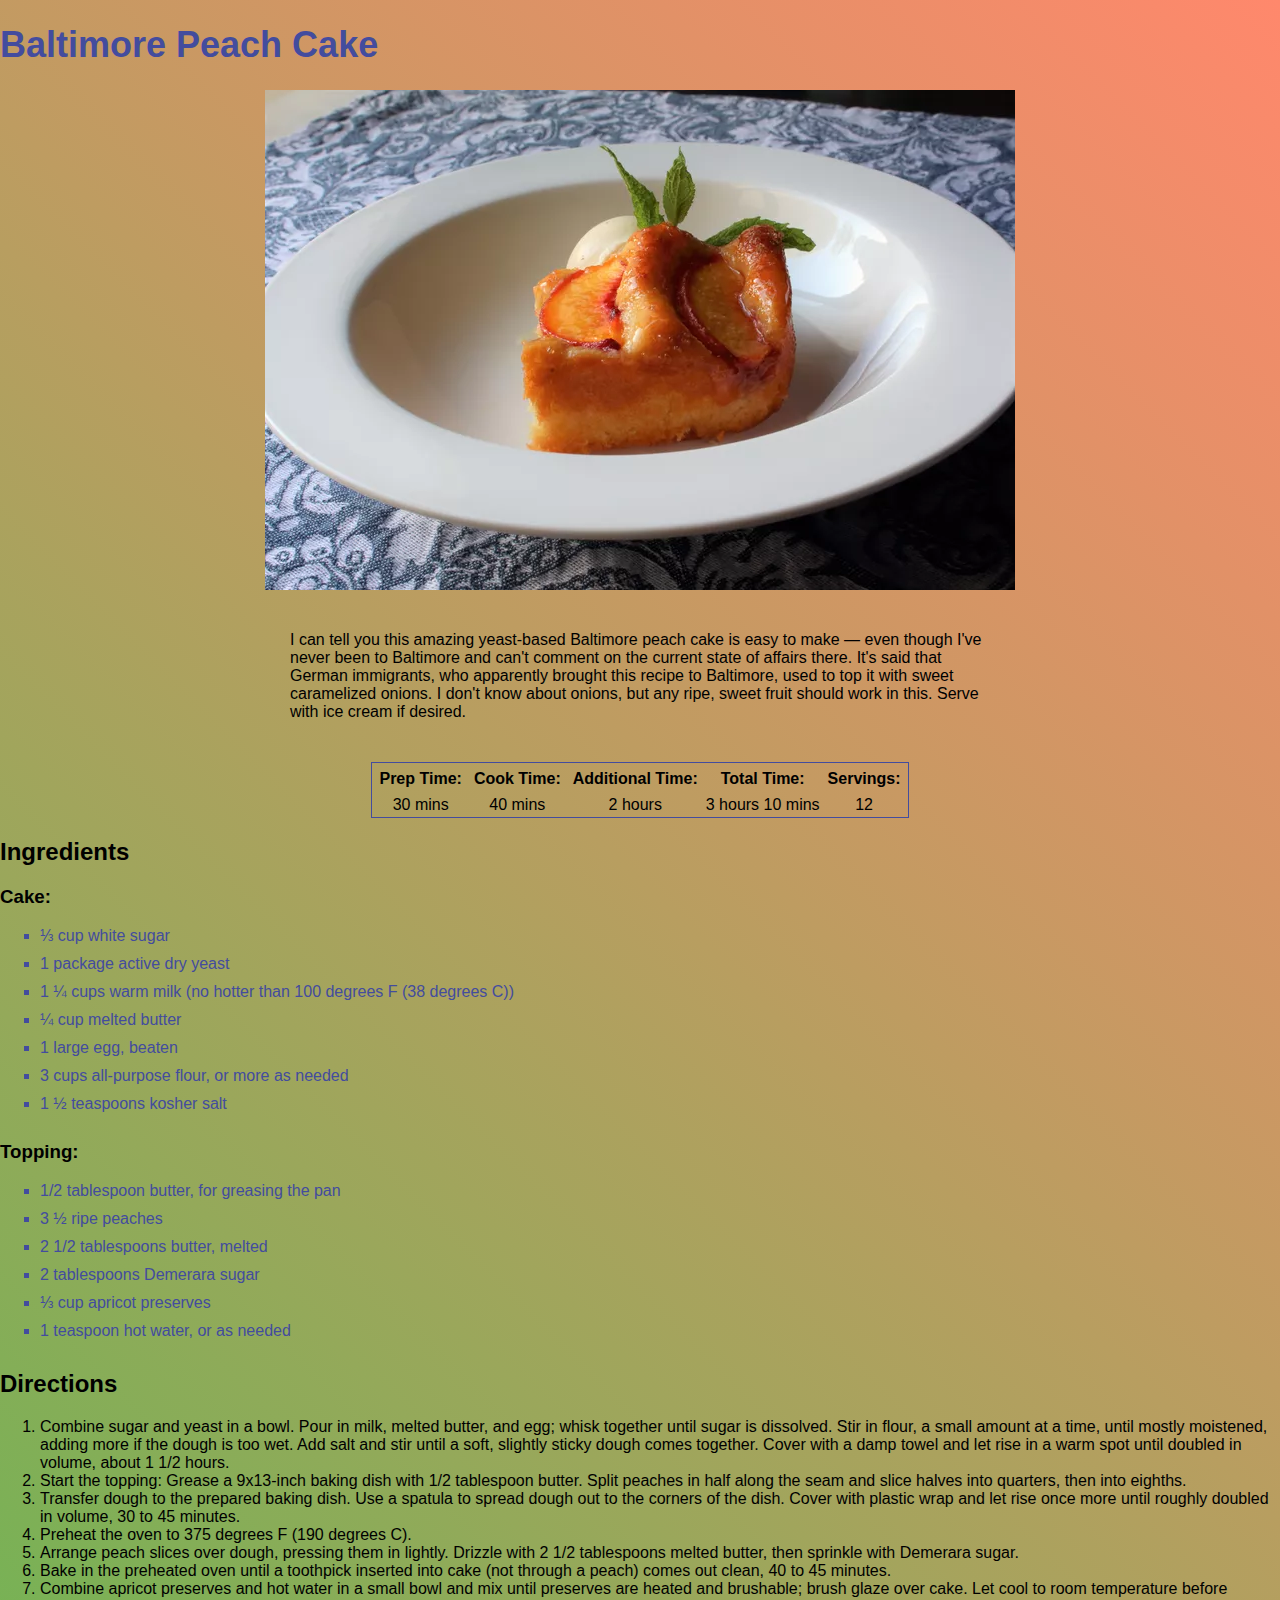
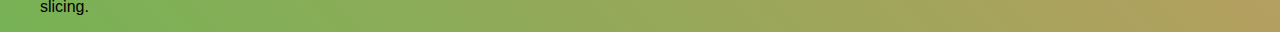
<file: recipes/baltimore-peach-cake.html>
<!DOCTYPE html>
<html lang="en">
<head>
    <meta charset="UTF-8">
    <meta name="viewport" content="width=device-width, initial-scale=1.0">
    <link rel="stylesheet" href="../style.css">
    <title>Baltimore Peach Cake</title>
</head>
<body>
    <header>
        <h1>Baltimore Peach Cake</h1>
    </header>
    <div class="recipe-image">
        <img src="./images/baltimore-peach-cake.webp">
    </div>
    <div class="description">
        <div>
            <p>I can tell you this amazing yeast-based Baltimore peach cake is easy to make — even though I've never been to Baltimore and can't comment on the current state of affairs there. It's said that German immigrants, who apparently brought this recipe to Baltimore, used to top it with sweet caramelized onions. I don't know about onions, but any ripe, sweet fruit should work in this. Serve with ice cream if desired.</p>
        </div>
        <div>
            <table>
                <tr>
                    <th>Prep Time:</th>
                    <th>Cook Time:</th>
                    <th>Additional Time:</th>
                    <th>Total Time:</th>
                    <th>Servings:</th>
                </tr>
                <tr>
                    <td>30 mins</td>
                    <td>40 mins</td>
                    <td>2 hours</td>
                    <td>3 hours 10 mins</td>
                    <td>12</td>
                </tr>
            </table>
        </div>
    </div>
    <div class="ingredients">
        <h2>Ingredients</h2>
        <h3>Cake:</h3>
        <ul>
            <li>⅓ cup white sugar</li>
            <li>1 package active dry yeast</li>
            <li>1 ¼ cups warm milk (no hotter than 100 degrees F (38 degrees C))</li>
            <li>¼ cup melted butter</li>
            <li>1 large egg, beaten</li>
            <li>3 cups all-purpose flour, or more as needed</li>
            <li>1 ½ teaspoons kosher salt</li>
        </ul>
        <h3>Topping:</h3>
        <ul>
            <li>1/2 tablespoon butter, for greasing the pan</li>
            <li>3 ½ ripe peaches</li>
            <li>2 1/2 tablespoons butter, melted</li>
            <li>2 tablespoons Demerara sugar</li>
            <li>⅓ cup apricot preserves</li>
            <li>1 teaspoon hot water, or as needed</li>
        </ul>
    </div>
    <div class="steps">
        <h2>Directions</h2>
        <ol>
            <li>Combine sugar and yeast in a bowl. Pour in milk, melted butter, and egg; whisk together until sugar is dissolved. Stir in flour, a small amount at a time, until mostly moistened, adding more if the dough is too wet. Add salt and stir until a soft, slightly sticky dough comes together. Cover with a damp towel and let rise in a warm spot until doubled in volume, about 1 1/2 hours.</li>
            <li>Start the topping: Grease a 9x13-inch baking dish with 1/2 tablespoon butter. Split peaches in half along the seam and slice halves into quarters, then into eighths.</li>
            <li>Transfer dough to the prepared baking dish. Use a spatula to spread dough out to the corners of the dish. Cover with plastic wrap and let rise once more until roughly doubled in volume, 30 to 45 minutes.</li>
            <li>Preheat the oven to 375 degrees F (190 degrees C).</li>
            <li>Arrange peach slices over dough, pressing them in lightly. Drizzle with 2 1/2 tablespoons melted butter, then sprinkle with Demerara sugar.</li>
            <li>Bake in the preheated oven until a toothpick inserted into cake (not through a peach) comes out clean, 40 to 45 minutes.</li>
            <li>Combine apricot preserves and hot water in a small bowl and mix until preserves are heated and brushable; brush glaze over cake. Let cool to room temperature before slicing.</li>
        </ol>
    </div>
</body>
</html>
</file>
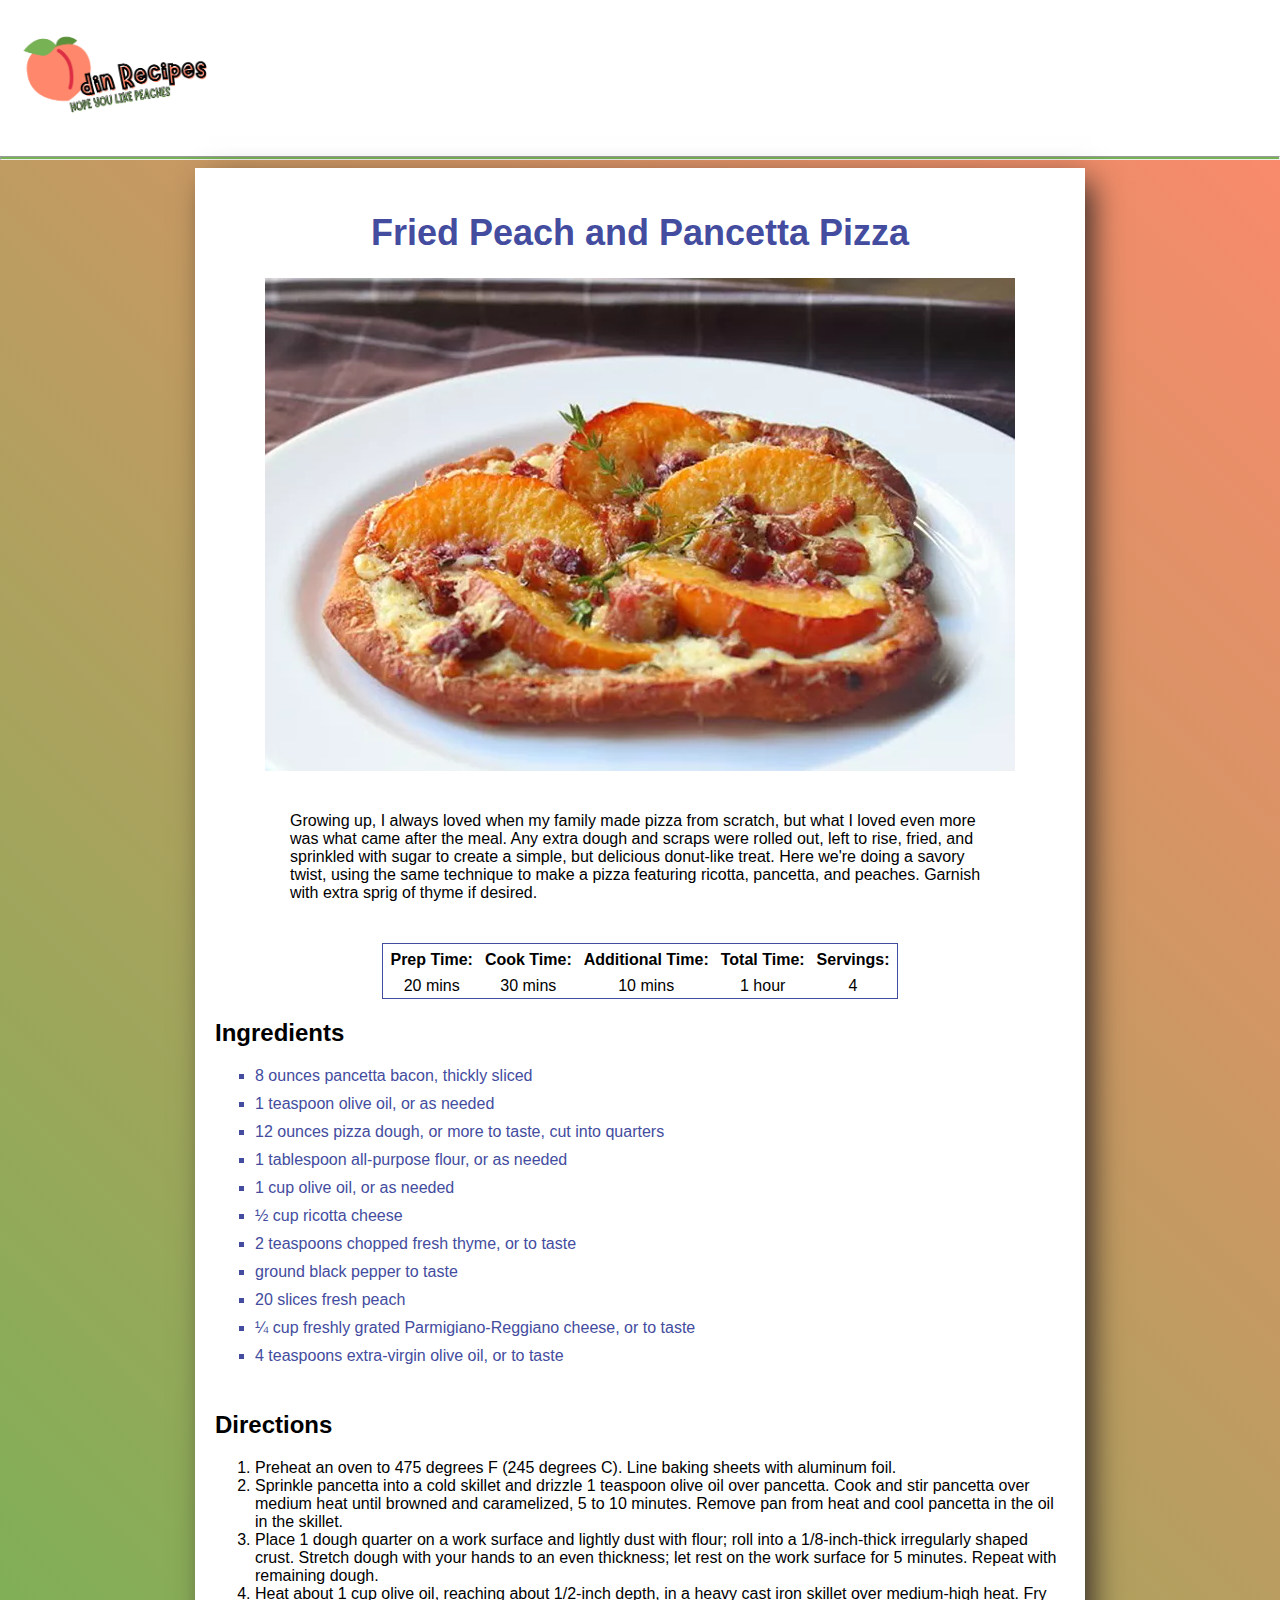
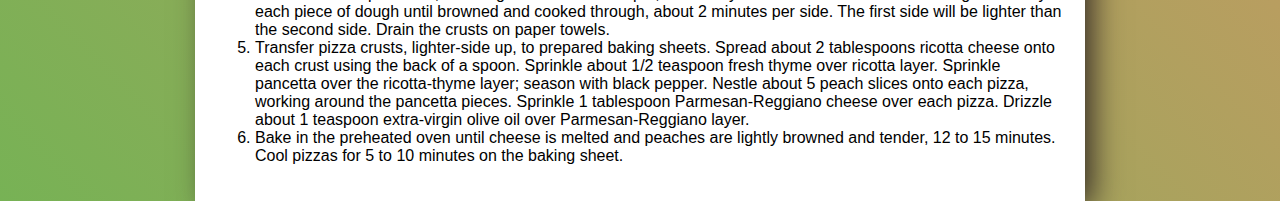
<file: recipes/fried-peach-and-pancetta-pizza.html>
<!DOCTYPE html>
<html lang="en">
<head>
    <meta charset="UTF-8">
    <meta name="viewport" content="width=device-width, initial-scale=1.0">
    <link rel="stylesheet" href="../style.css">
    <title>Fried Peach and Pancetta Pizza</title>
</head>
<body>
    <header>
        <div class="header">
            <h1 class="title header"><img src="../Odin-Recipes.png"></h1>
            <hr>
        </div>
    </header>
    <div class="recipe-contents">
        <h1 class="recipe-title">Fried Peach and Pancetta Pizza</h1>
        <div class="recipe-image">
            <img src="./images/fried-peach-pancetta.webp">
        </div>
        <div class="description">
            <div>
                <p>Growing up, I always loved when my family made pizza from scratch, but what I loved even more was what came after the meal. Any extra dough and scraps were rolled out, left to rise, fried, and sprinkled with sugar to create a simple, but delicious donut-like treat.  Here we're doing a savory twist, using the same technique to make a pizza featuring ricotta, pancetta, and peaches. Garnish with extra sprig of thyme if desired.</p>
            </div>
            <div>
                <table>
                    <tr>
                        <th>Prep Time:</th>
                        <th>Cook Time:</th>
                        <th>Additional Time:</th>
                        <th>Total Time:</th>
                        <th>Servings:</th>
                    </tr>
                    <tr>
                        <td>20 mins</td>
                        <td>30 mins</td>
                        <td>10 mins</td>
                        <td>1 hour</td>
                        <td>4</td>
                    </tr>
                </table>
            </div>
        </div>
        <div class="ingredients">
            <h2>Ingredients</h2>
            <ul>
                <li>8 ounces pancetta bacon, thickly sliced</li>
                <li>1 teaspoon olive oil, or as needed</li>
                <li>12 ounces pizza dough, or more to taste, cut into quarters</li>
                <li>1 tablespoon all-purpose flour, or as needed</li>
                <li>1 cup olive oil, or as needed</li>
                <li>½ cup ricotta cheese</li>
                <li>2 teaspoons chopped fresh thyme, or to taste</li>
                <li>ground black pepper to taste</li>
                <li>20 slices fresh peach</li>
                <li>¼ cup freshly grated Parmigiano-Reggiano cheese, or to taste</li>
                <li>4 teaspoons extra-virgin olive oil, or to taste</li>
            </ul>
        </div>
        <div class="steps">
            <h2>Directions</h2>
            <ol>
                <li>Preheat an oven to 475 degrees F (245 degrees C). Line baking sheets with aluminum foil.</li>
                <li>Sprinkle pancetta into a cold skillet and drizzle 1 teaspoon olive oil over pancetta. Cook and stir pancetta over medium heat until browned and caramelized, 5 to 10 minutes. Remove pan from heat and cool pancetta in the oil in the skillet.</li>
                <li>Place 1 dough quarter on a work surface and lightly dust with flour; roll into a 1/8-inch-thick irregularly shaped crust. Stretch dough with your hands to an even thickness; let rest on the work surface for 5 minutes. Repeat with remaining dough.</li>
                <li>Heat about 1 cup olive oil, reaching about 1/2-inch depth, in a heavy cast iron skillet over medium-high heat. Fry each piece of dough until browned and cooked through, about 2 minutes per side. The first side will be lighter than the second side. Drain the crusts on paper towels.</li>
                <li>Transfer pizza crusts, lighter-side up, to prepared baking sheets. Spread about 2 tablespoons ricotta cheese onto each crust using the back of a spoon. Sprinkle about 1/2 teaspoon fresh thyme over ricotta layer. Sprinkle pancetta over the ricotta-thyme layer; season with black pepper. Nestle about 5 peach slices onto each pizza, working around the pancetta pieces. Sprinkle 1 tablespoon Parmesan-Reggiano cheese over each pizza. Drizzle about 1 teaspoon extra-virgin olive oil over Parmesan-Reggiano layer.</li>
                <li>Bake in the preheated oven until cheese is melted and peaches are lightly browned and tender, 12 to 15 minutes. Cool pizzas for 5 to 10 minutes on the baking sheet.</li>
            </ol>
        </div>
    </div>
</body>
</html>
</file>
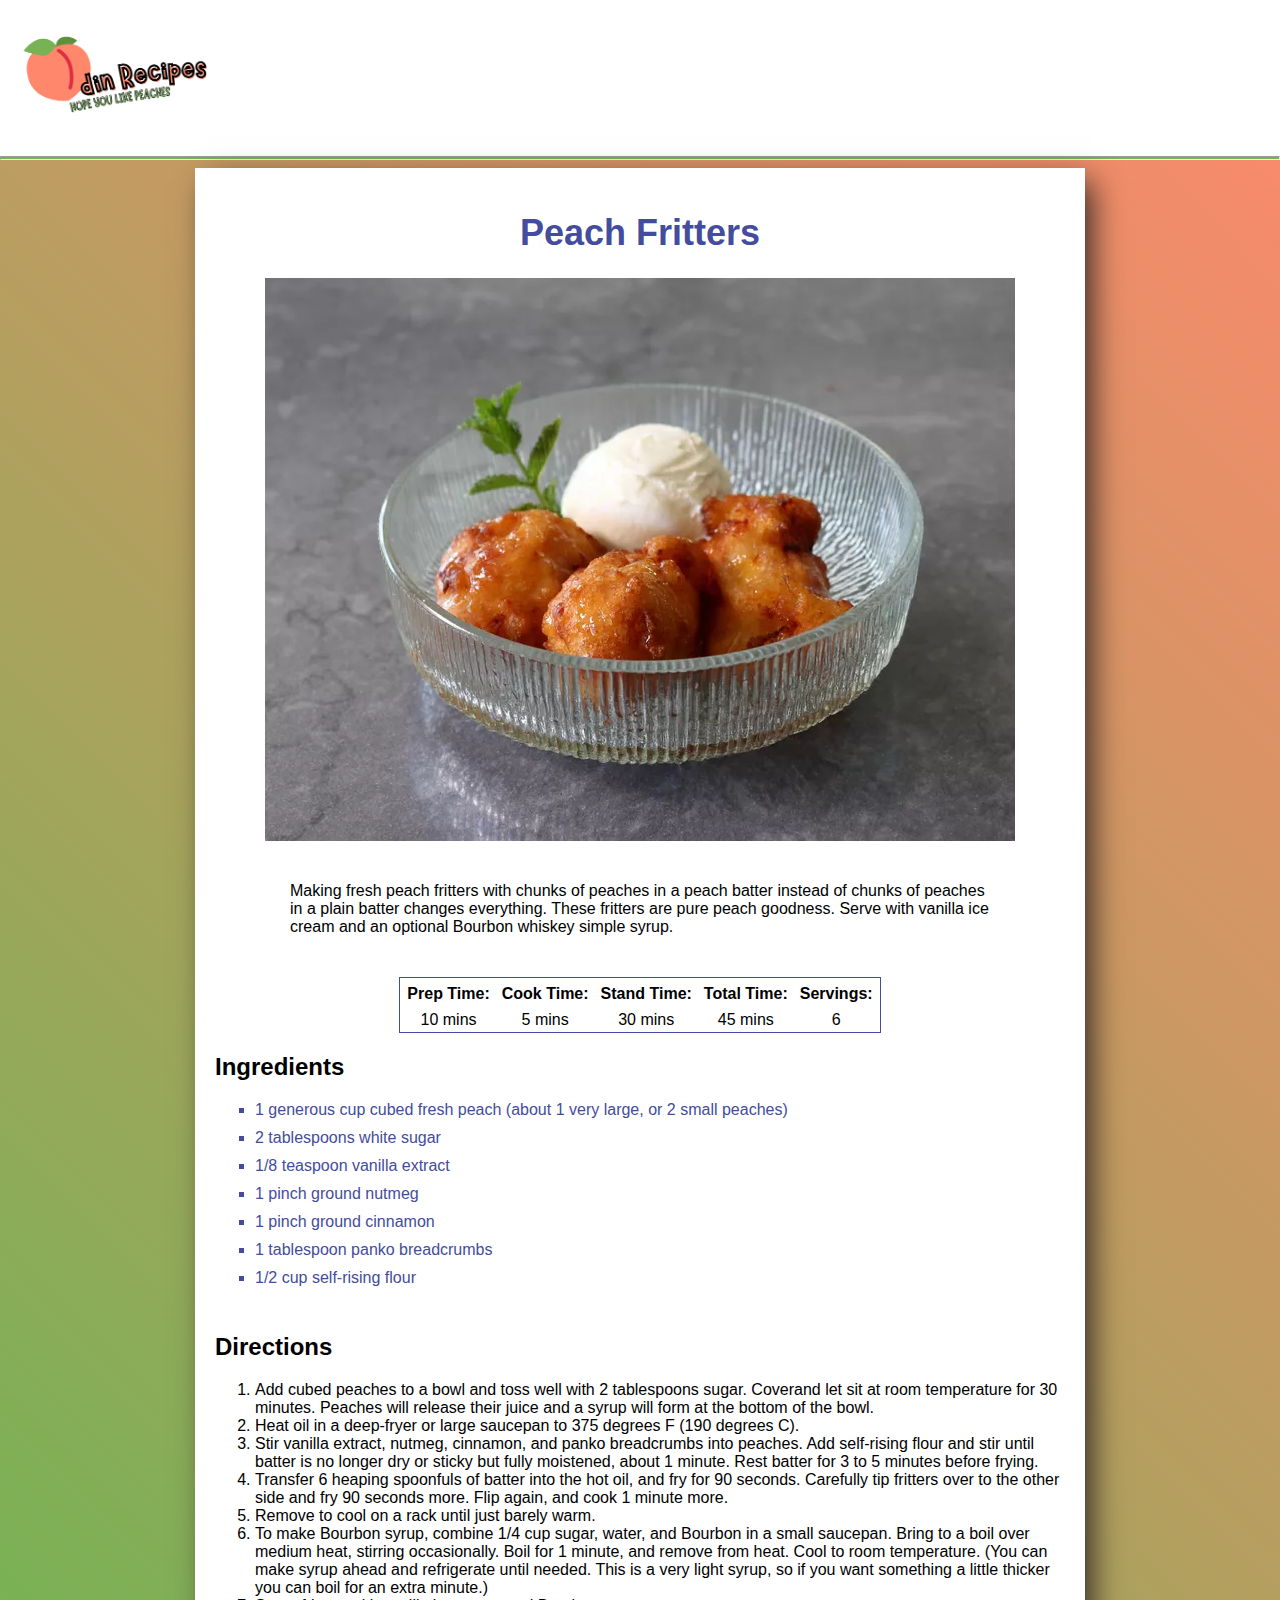
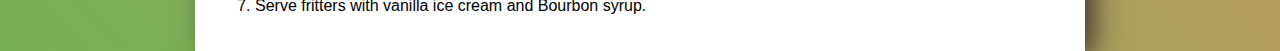
<file: recipes/peach-fritter.html>
<!DOCTYPE html>
<html lang="en">
<head>
    <meta charset="UTF-8">
    <meta name="viewport" content="width=device-width, initial-scale=1.0">
    <link rel="stylesheet" href="../style.css">
    <title>Peach Fritters</title>
</head>
<body>
    <header>
        <div class="header">
            <h1 class="title header"><img src="../Odin-Recipes.png"></h1>
            <hr>
        </div>
    </header>
    <div class="recipe-contents">
        <h1 class="recipe-title">Peach Fritters</h1>
        <div class="recipe-image">
            <img src="./images/peach-fritter.webp">
        </div>
        <div class="description">
            <div>
                <p>Making fresh peach fritters with chunks of peaches in a peach batter instead of chunks of peaches in a plain batter changes everything. These fritters are pure peach goodness. Serve with vanilla ice cream and an optional Bourbon whiskey simple syrup.</p>
            </div>
            <div>
                <table>
                    <tr>
                        <th>Prep Time:</th>
                        <th>Cook Time:</th>
                        <th>Stand Time:</th>
                        <th>Total Time:</th>
                        <th>Servings:</th>
                    </tr>
                    <tr>
                        <td>10 mins</td>
                        <td>5 mins</td>
                        <td>30 mins</td>
                        <td>45 mins</td>
                        <td>6</td>
                    </tr>
                </table>
            </div>
        </div>
        <div class="ingredients">
            <h2>Ingredients</h2>
            <ul>
                <li>1 generous cup cubed fresh peach (about 1 very large, or 2 small peaches)</li>
                <li>2 tablespoons white sugar</li>
                <li>1/8 teaspoon vanilla extract</li>
                <li>1 pinch ground nutmeg</li>
                <li>1 pinch ground cinnamon</li>
                <li>1 tablespoon panko breadcrumbs</li>
                <li>1/2 cup self-rising flour</li>
            </ul>
        </div>
        <div class="steps">
            <h2>Directions</h2>
            <ol>
                <li>Add cubed peaches to a bowl and toss well with 2 tablespoons sugar. Coverand let sit at room temperature for 30 minutes. Peaches will release their juice and a syrup will form at the bottom of the bowl. </li>
                <li>Heat oil in a deep-fryer or large saucepan to 375 degrees F (190 degrees C).</li>
                <li>Stir vanilla extract, nutmeg, cinnamon, and panko breadcrumbs into peaches. Add self-rising flour and stir until batter is no longer dry or sticky but fully moistened, about 1 minute. Rest batter for 3 to 5 minutes before frying. </li>
                <li>Transfer 6 heaping spoonfuls of batter into the hot oil, and fry for 90 seconds. Carefully tip fritters over to the other side and fry 90 seconds more. Flip again, and cook 1 minute more. </li>
                <li>Remove to cool on a rack until just barely warm.</li>
                <li>To make Bourbon syrup, combine 1/4 cup sugar, water, and Bourbon in a small saucepan. Bring to a boil over medium heat, stirring occasionally. Boil for 1 minute, and remove from heat. Cool to room temperature. (You can make syrup ahead and refrigerate until needed. This is a very light syrup, so if you want something a little thicker you can boil for an extra minute.)</li>
                <li>Serve fritters with vanilla ice cream and Bourbon syrup.</li>
            </ol>
        </div>
    </div>
</body>
</html>
</file>
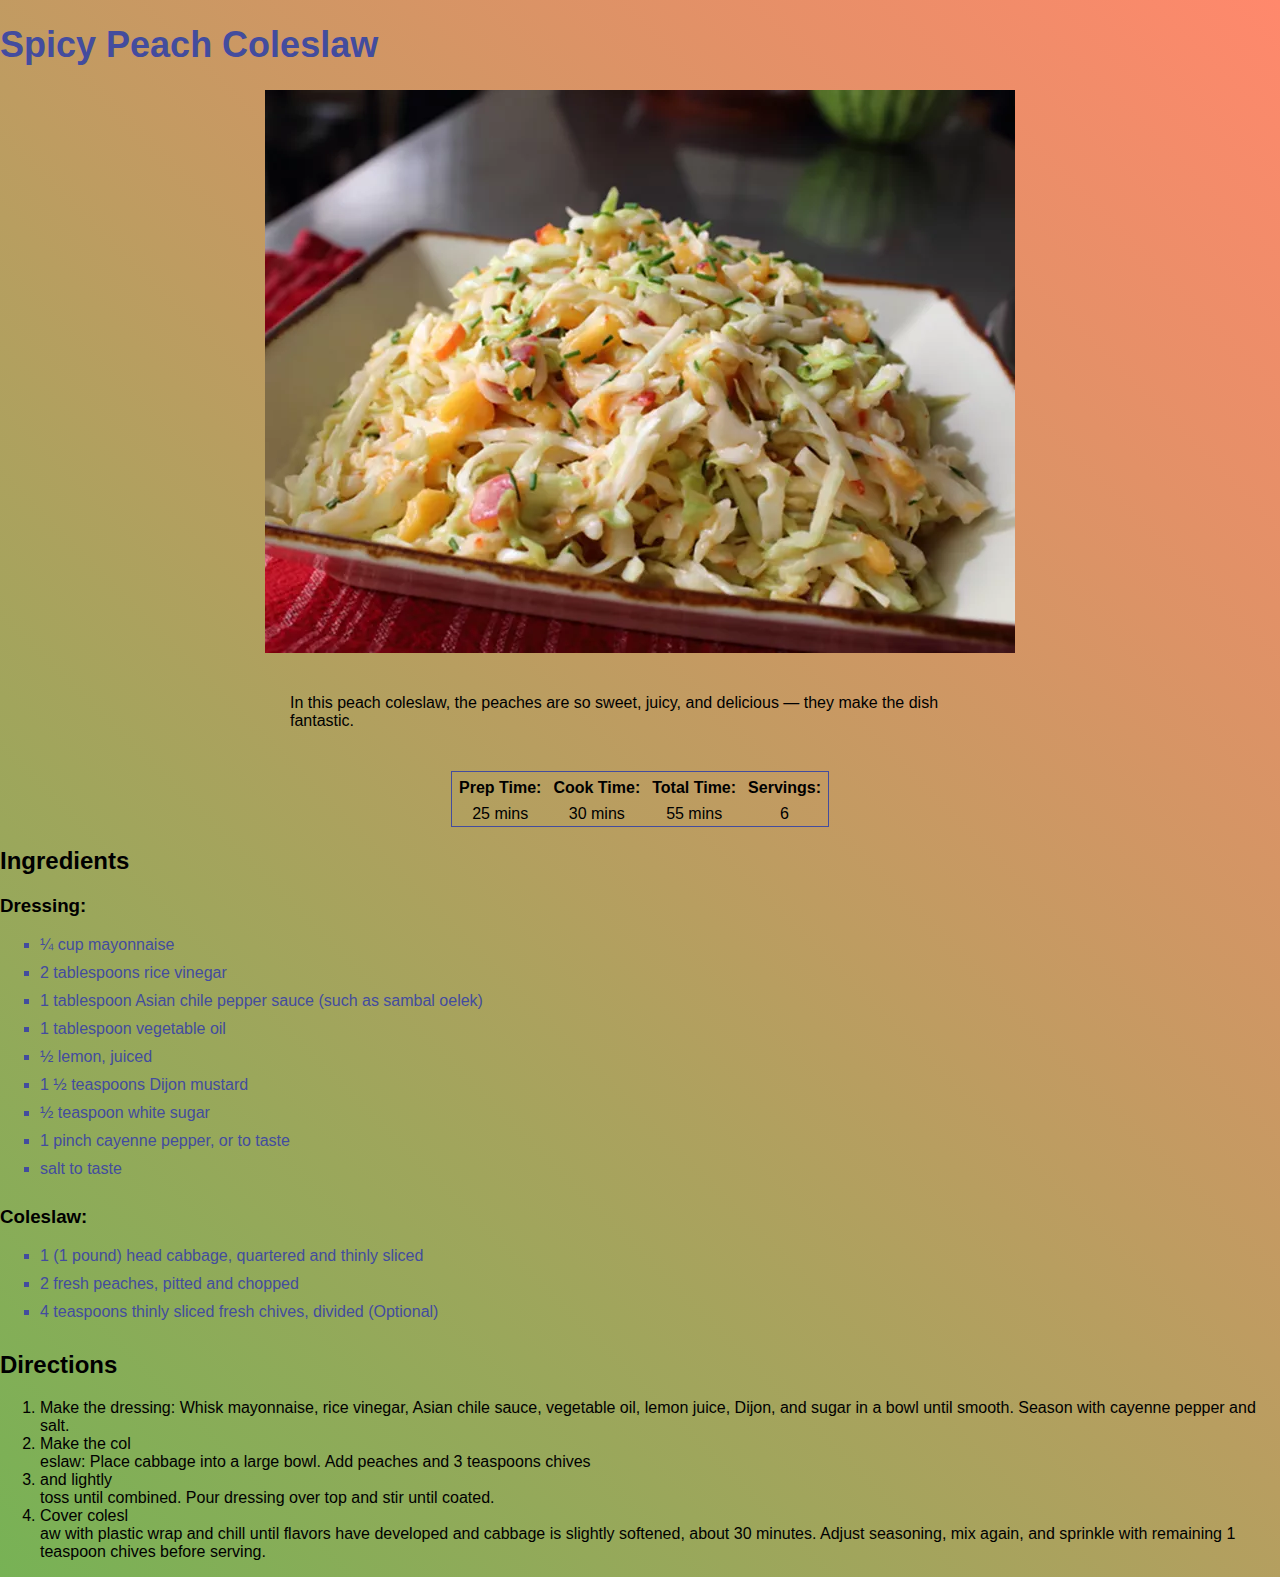
<file: recipes/spicy-peach-coleslaw.html>
<!DOCTYPE html>
<html lang="en">
<head>
    <meta charset="UTF-8">
    <meta name="viewport" content="width=device-width, initial-scale=1.0">
    <link rel="stylesheet" href="../style.css">
    <title>Spicy Peach Coleslaw</title>
</head>
<body>
    <header>
        <h1>Spicy Peach Coleslaw</h1>
    </header>
    <div class="recipe-image">
        <img src="./images/spicy-peach-coleslaw.webp">
    </div>
    <div class="description">
        <div>
            <p>In this peach coleslaw, the peaches are so sweet, juicy, and delicious — they make the dish fantastic.</p>
        </div>
        <div>
            <table>
                <tr>
                    <th>Prep Time:</th>
                    <th>Cook Time:</th>
                    <th>Total Time:</th>
                    <th>Servings:</th>
                </tr>
                <tr>
                    <td>25 mins</td>
                    <td>30 mins</td>
                    <td>55 mins</td>
                    <td>6</td>
                </tr>
            </table>
        </div>
    </div>
    <div class="ingredients">
        <h2>Ingredients</h2>
        <h3>Dressing:</h3>
        <ul>
            <li>¼ cup mayonnaise</li>
            <li>2 tablespoons rice vinegar</li>
            <li>1 tablespoon Asian chile pepper sauce (such as sambal oelek)</li>
            <li>1 tablespoon vegetable oil</li>
            <li>½ lemon, juiced</li>
            <li>1 ½ teaspoons Dijon mustard</li>
            <li>½ teaspoon white sugar</li>
            <li>1 pinch cayenne pepper, or to taste</li>
            <li>salt to taste</li>
        </ul>
        <h3>Coleslaw:</h3>
        <ul>
            <li>1 (1 pound) head cabbage, quartered and thinly sliced</li>
            <li>2 fresh peaches, pitted and chopped</li>
            <li>4 teaspoons thinly sliced fresh chives, divided (Optional)</li>
        </ul>
    </div>
    <div class="steps">
        <h2>Directions</h2>
        <ol>
            <li>Make the dressing: Whisk mayonnaise, rice vinegar, Asian chile sauce, vegetable oil, lemon juice, Dijon, and sugar in a bowl until smooth. Season with cayenne pepper and salt.</li>
            <li>Make the col</li>eslaw: Place cabbage into a large bowl. Add peaches and 3 teaspoons chives <li>and lightly </li>toss until combined. Pour dressing over top and stir until coated.
            <li>Cover colesl</li>aw with plastic wrap and chill until flavors have developed and cabbage is slightly softened, about 30 minutes. Adjust seasoning, mix again, and sprinkle with remaining 1 teaspoon chives before serving.
        </ol>
    </div>
</body>
</html>
</file>
<file: style.css>
* {
    font-family:'Segoe UI', Tahoma, Geneva, Verdana, sans-serif;
}

body {
    background-image: linear-gradient(45deg, #77b255, #ff886c);
    margin: 0px;
    padding: 0px;
}

.header {
    background-color: white;
    width: 100%;
    
}

.recipe-contents {
    max-width: 850px;
    -webkit-box-shadow: 10px 10px 30px -4px rgba(48,38,36,1);
    -moz-box-shadow: 10px 10px 30px -4px rgba(48,38,36,1);
    box-shadow: 10px 10px 30px -4px rgba(48,38,36,1);
    display: grid;
    justify-content: center;
    margin-left: auto;
    margin-right: auto;
    padding: 20px;
    background-color: white;
}

.recipe-image, img {
    display: grid;
    justify-content: center;
}

.description p {
    padding-top: 25px;
    max-width: 700px;
    margin-left: auto;
    margin-right: auto;
    padding-bottom: 25px;
}

ul li {
    font-family:'Segoe UI', Tahoma, Geneva, Verdana, sans-serif;
    padding-bottom: 10px;
    list-style-type: square;
    color: #434c9e;
    background-size: ;
}



h1 {
    color: #434c9e;
    font-family:'Segoe UI', Tahoma, Geneva, Verdana, sans-serif;
    font-size: 36px;
    font-weight: bold;
}



.title, .header img{
    height: 100px;
}

h1 {
    justify-content: center;
    vertical-align: middle;
    display: inline-block;
}

table {
    border: 1px solid;
    border-color: #434c9e;
    margin-left: auto;
    margin-right: auto;
}

th, td {
    text-align: center;
}

th {
    padding: 5px;
}

.recipe-title {
    vertical-align: middle;
    display: grid;
}

hr {
    background-color: #77b255;
    height: 2px;
}
</file>
